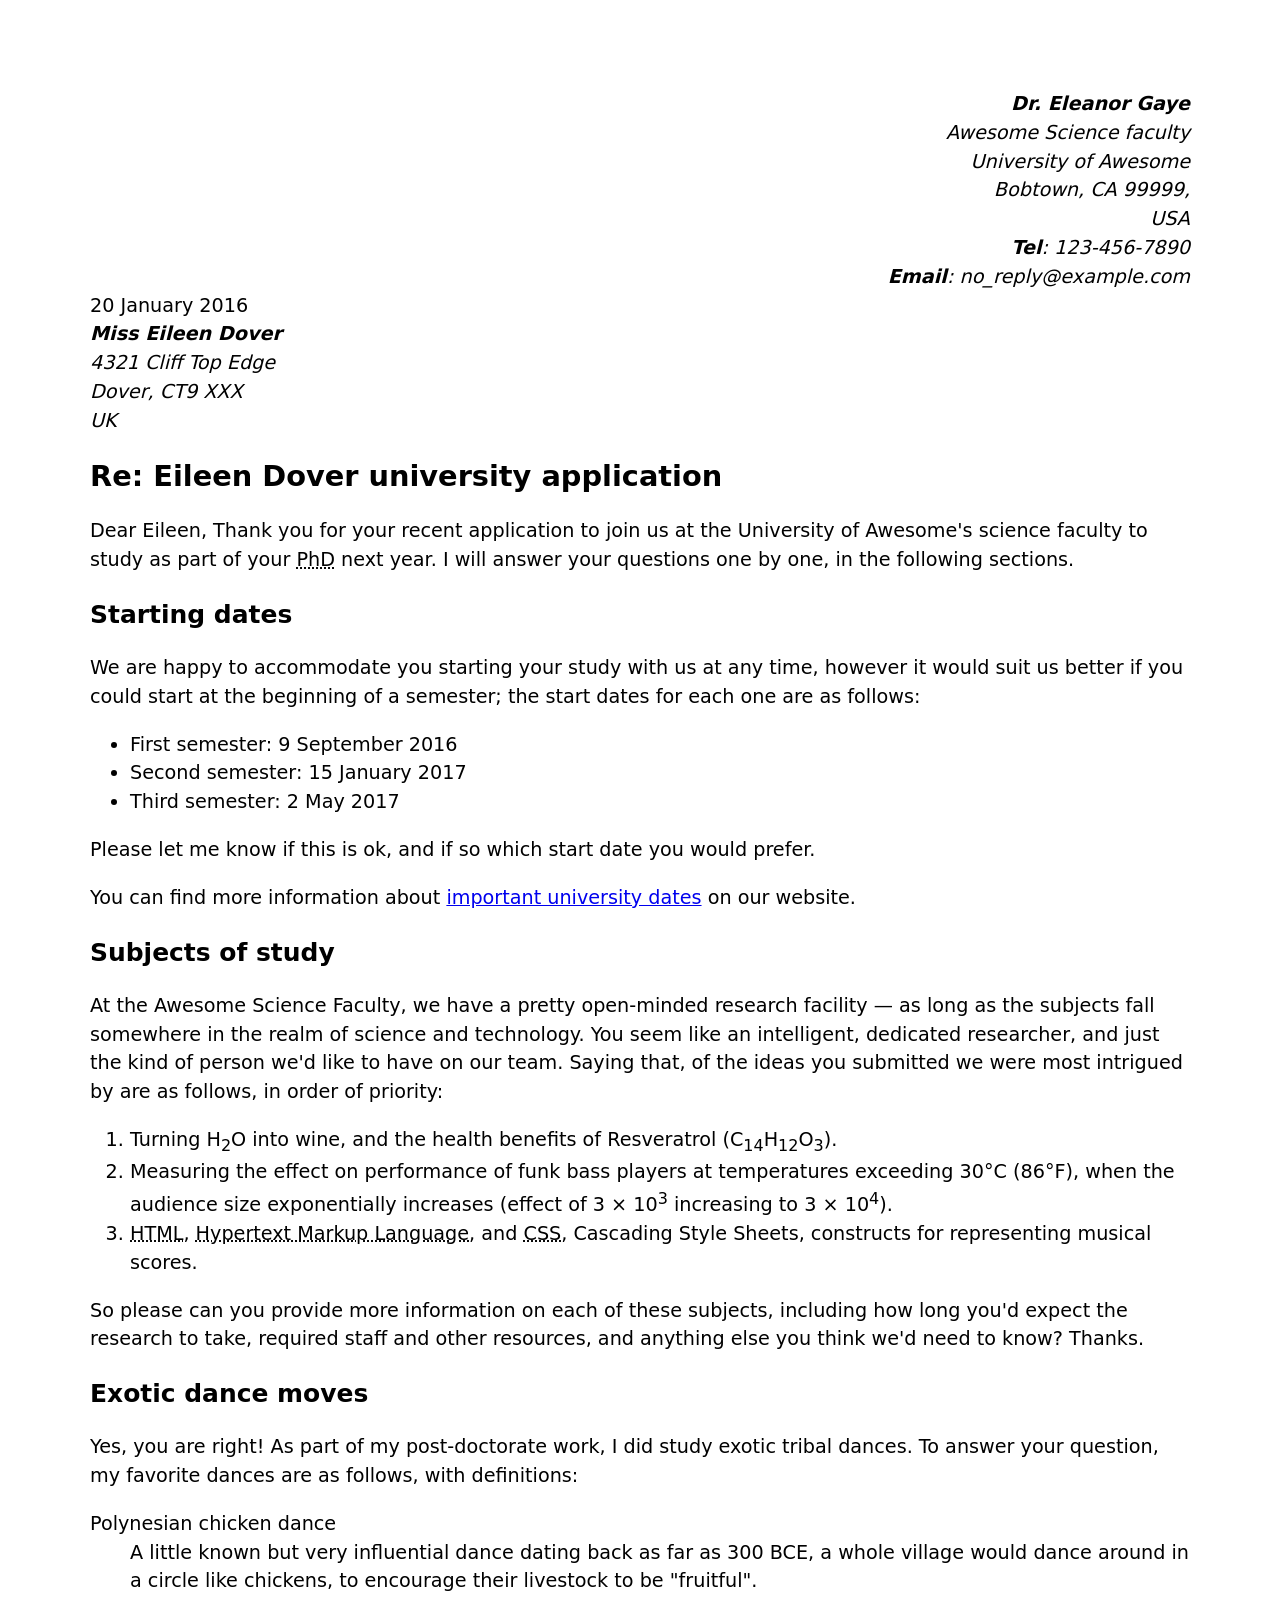
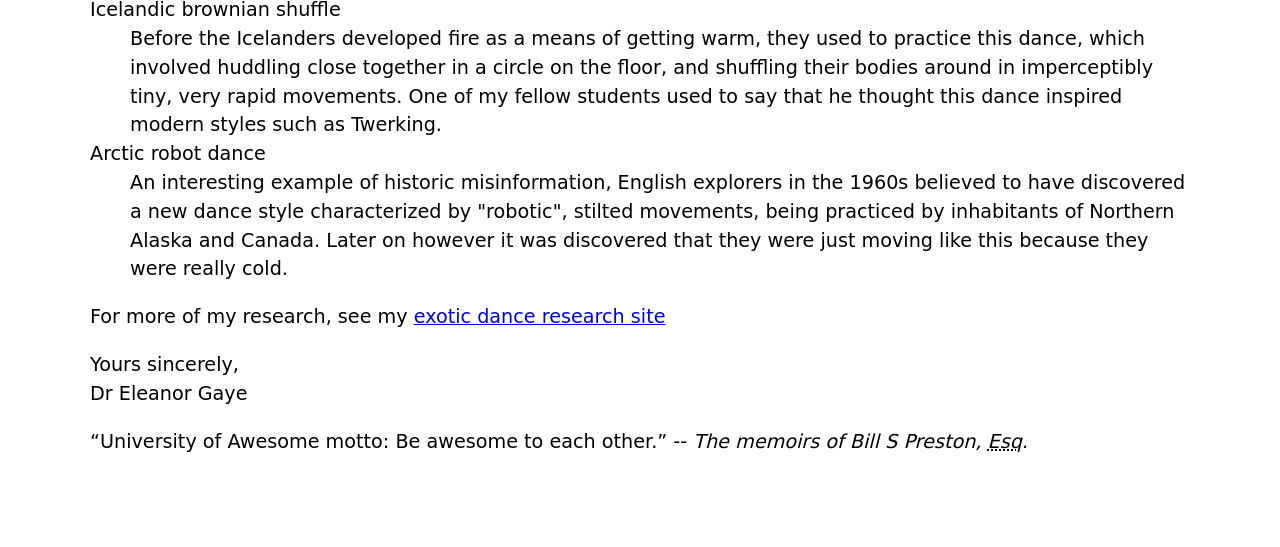
<file: index.html>
<!DOCTYPE html>
<html lang="English">
    <head>
        <meta charset="utf-8">
        <meta name="author" content="Dr. Eleanor Gaye">
        <style>
    body {
        font: 1.2em / 1.5 system-ui;
        margin: 90px
    }

    .sender-column {
        text-align: right;
    }

    h1 {
        font-size: 1.5em;
    }

    h2 {
        font-size: 1.3em;
    }
    </style>
    </head>
<body>
    <address class="sender-column">
        <strong>Dr. Eleanor Gaye</strong><br>
        Awesome Science faculty<br>
        University of Awesome<br>
        Bobtown, CA 99999,<br>
        USA<br>
        <strong>Tel</strong>: 123-456-7890<br>
        <strong>Email</strong>: no_reply@example.com<br>
    </address>

<time class="sender-column" datetime="2016-01-20">20 January 2016</time>

<address>
<strong>Miss Eileen Dover</strong><br>
4321 Cliff Top Edge<br>
Dover, CT9 XXX<br>
UK
</address>

<h1>Re: Eileen Dover university application</h1>

<p>
Dear Eileen,

Thank you for your recent application to join us at the University of
Awesome's science faculty to study as part of your
<abbr title="Doctor of Philosophy">PhD</abbr> next year. I will answer your
questions one by one, in the following sections.
</p>

<h2>Starting dates</h2>

<p>
We are happy to accommodate you starting your study with us at any time,
however it would suit us better if you could start at the beginning of a
semester; the start dates for each one are as follows:
</p>

<ul>
<li>First semester: <time datetime="2016-09-09">9 September 2016</time></li>
<li>Second semester: <time datetime="2017-01-15">15 January 2017</time></li>
<li>Third semester: <time datetime="2017-05-02">2 May 2017</time></li>
</ul>

<p>
Please let me know if this is ok, and if so which start date you would
prefer.
</p>

<p>
You can find more information about <a href="http://example.com">important university dates</a> on our website.
</p>

<h2>Subjects of study</h2>

<p>
At the Awesome Science Faculty, we have a pretty open-minded research
facility — as long as the subjects fall somewhere in the realm of science
and technology. You seem like an intelligent, dedicated researcher, and
just the kind of person we'd like to have on our team. Saying that, of the
ideas you submitted we were most intrigued by are as follows, in order of
priority:
</p>

<ol>
<li>Turning H<sub>2</sub>O into wine, and the health benefits of Resveratrol
(C<sub>14</sub>H<sub>12</sub>O<sub>3</sub>).</li>

<li>Measuring the effect on performance of funk bass players at temperatures
exceeding 30°C (86°F), when the audience size exponentially increases
(effect of 3 × 10<sup>3</sup> increasing to 3 × 10<sup>4</sup>).</li>

<li><abbr title="Hypertext Markup Language">HTML</abbr>, 
<abbr title="Hypertext Markup Language">Hypertext Markup Language</abbr>,
and <abbr title="Cascading Style Sheets">CSS</abbr>,
Cascading Style Sheets, constructs for representing musical scores.</li>
</ol>

<p>
So please can you provide more information on each of these subjects,
including how long you'd expect the research to take, required staff and
other resources, and anything else you think we'd need to know? Thanks.
</p>

<h2>Exotic dance moves</h2>

<p>
Yes, you are right! As part of my post-doctorate work, I
did study exotic tribal dances. To answer your question, my
favorite dances are as follows, with definitions:
</p>

<dl>
<dt>Polynesian chicken dance</dt>
    <dd>A little known but very influential dance dating back as far as
    300 BCE, a whole village would
    dance around in a circle like chickens, to encourage their livestock to
    be "fruitful".</dd>
<dt>Icelandic brownian shuffle</dt>
    <dd>Before the Icelanders developed fire as a means of getting warm, they
    used to practice this dance, which involved huddling close together in a
    circle on the floor, and shuffling their bodies around in imperceptibly
    tiny, very rapid movements. One of my fellow students used to say that
    he thought this dance inspired modern styles such as Twerking.</dd>
<dt>Arctic robot dance</dt>
    <dd>An interesting example of historic misinformation, English explorers in
    the 1960s believed to have discovered a new dance style characterized by
    "robotic", stilted movements, being practiced by inhabitants of Northern
    Alaska and Canada. Later on however it was discovered that they were
    just moving like this because they were really cold.</dd>

</dl>

<p>
For more of my research, see my <a href="http://example.com">exotic dance research site</a>
</p>

<p>
Yours sincerely,<br>

Dr Eleanor Gaye
</p>
<p>
<q>University of Awesome motto: Be awesome to each other.</q> --
<cite>The memoirs of Bill S Preston, <abbr title="Esquire">Esq</abbr>.</cite>
</p>
</body>
</html>
</file>
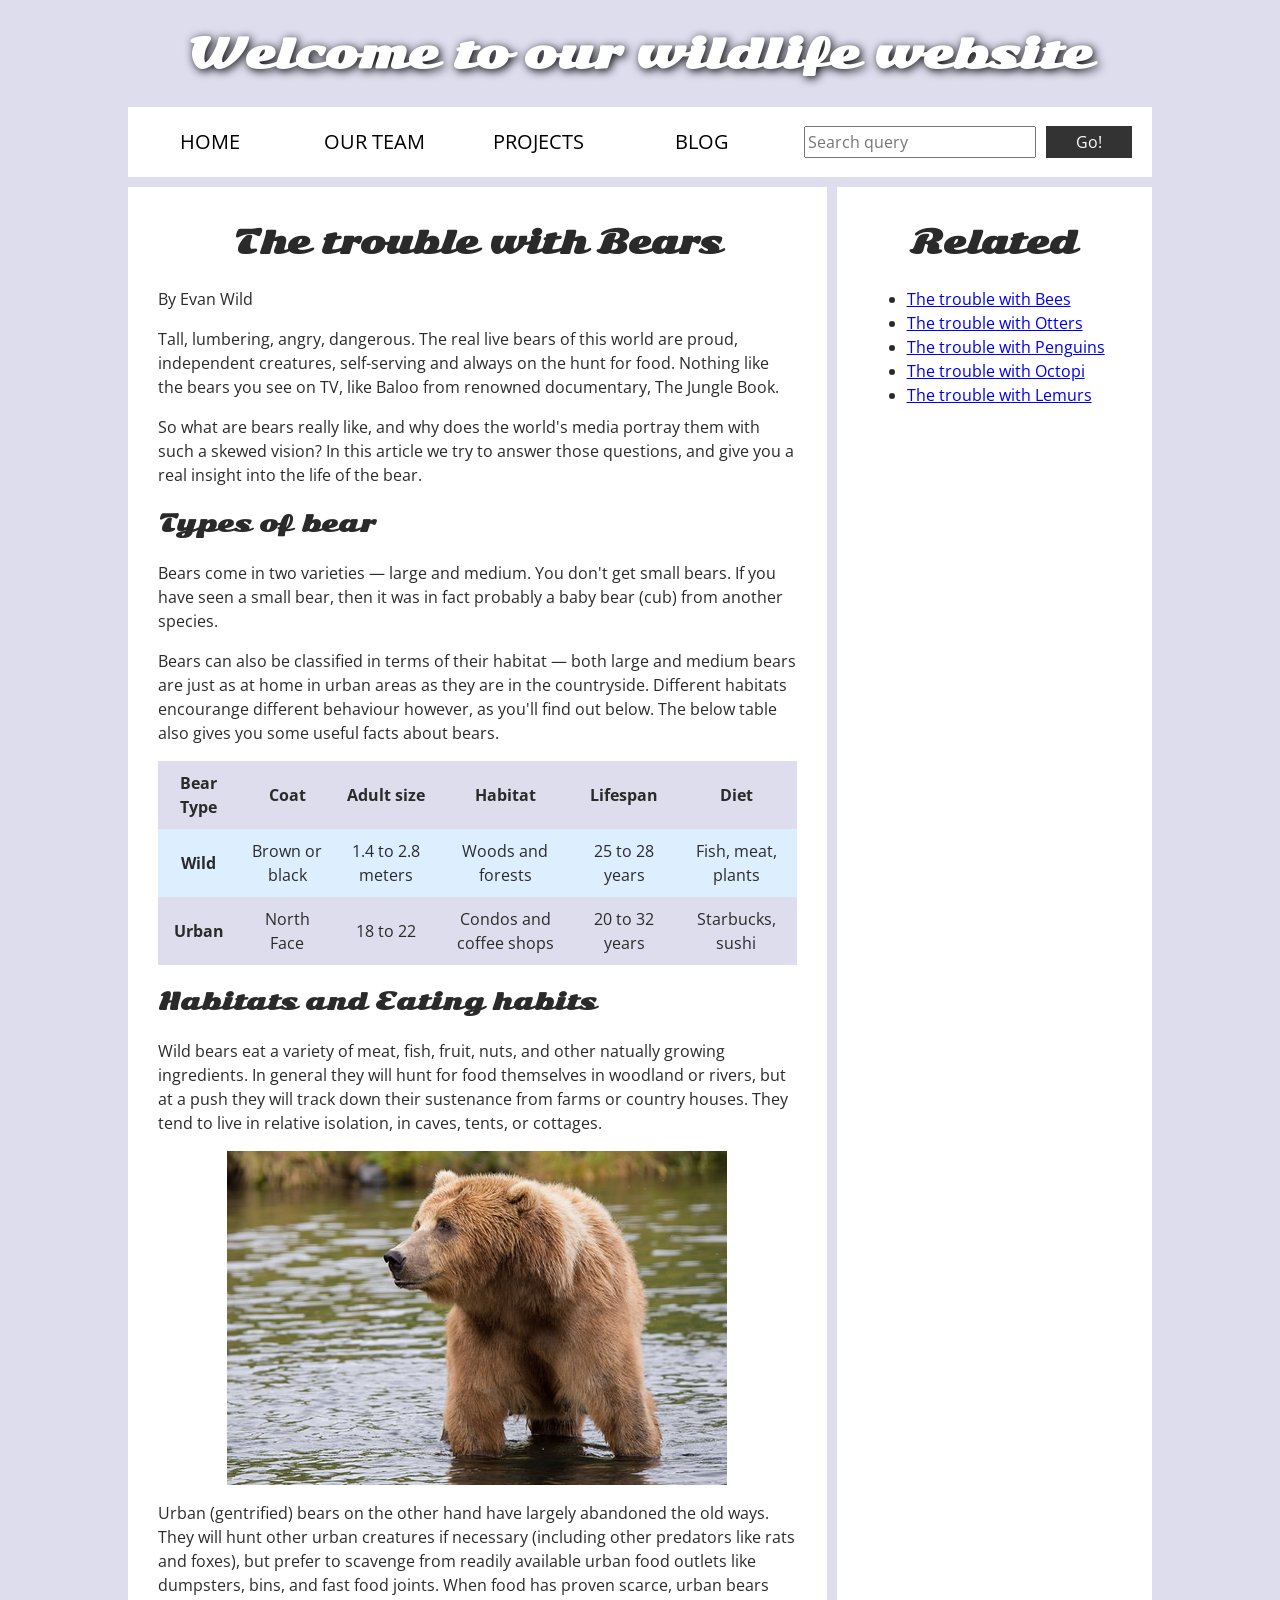
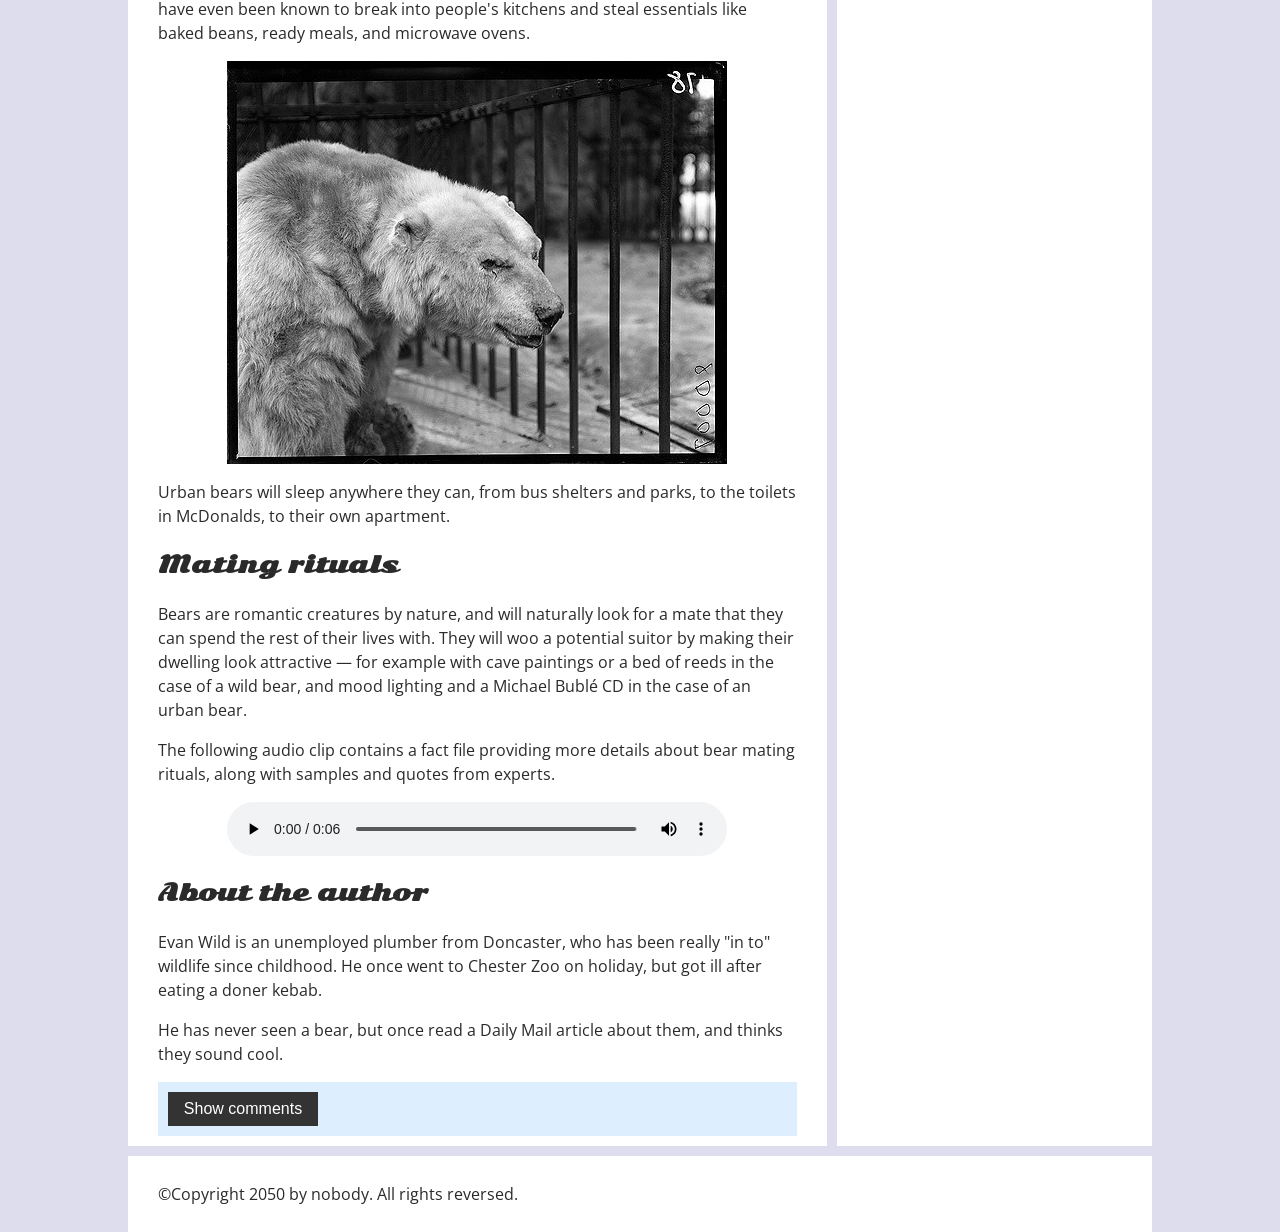
<file: ICA5/index.html>
<!DOCTYPE html>
<html>
  <head>
    <meta charset="utf-8">

    <title>Accessibility assessment</title>
    <link href="https://fonts.googleapis.com/css?family=Open+Sans+Condensed:300|Sonsie+One" rel="stylesheet" type="text/css">
    <link rel="stylesheet" href="style.css">

    <!-- the below three lines are a fix to get HTML5 semantic elements working in old versions of Internet Explorer-->
    <!--[if lt IE 9]>
      <script src="http://html5shiv.googlecode.com/svn/trunk/html5.js"></script>
    <![endif]-->
  </head>

  <body>
    <header>
      <h1>Welcome to our wildlife website</h1>
    </header>

    <nav>
      <ul>
        <li><a href="#">Home</a></li>
        <li><a href="#">Our team</a></li>
        <li><a href="#">Projects</a></li>
        <li><a href="#">Blog</a></li>
      </ul>

      <form class="search">
        <input type="search" name="q" placeholder="Search query">
        <input type="submit" value="Go!">
      </form>
    </nav>

    <main>
      <article>
        <h2>The trouble with Bears</h2>

        <p>By Evan Wild</p>

        <p>Tall, lumbering, angry, dangerous. The real live bears of this world are proud, independent creatures, self-serving and always on the hunt for food. Nothing like the bears you see on TV, like Baloo from renowned documentary, The Jungle Book.</p>

        <p>So what are bears really like, and why does the world's media portray them with such a skewed vision? In this article we try to answer those questions, and give you a real insight into the life of the bear.</p>

        <h3>Types of bear</h3>

        <p>Bears come in two varieties — large and medium. You don't get small bears. If you have seen a small bear, then it was in fact probably a baby bear (cub) from another species.</p>

        <p>Bears can also be classified in terms of their habitat — both large and medium bears are just as at home in urban areas as they are in the countryside. Different habitats encourange different behaviour however, as you'll find out below. The below table also gives you some useful facts about bears.</p>
  
        <table>
          <thead>
            <tr>
              <th>Bear Type</th>
              <th>Coat</th>
              <th>Adult size</th>
              <th>Habitat</th>
              <th>Lifespan</th>
              <th>Diet</th>
            </tr>
          </thead>
          <tbody>
            <tr>
              <th>Wild</th>
              <td>Brown or black</td>
              <td>1.4 to 2.8 meters</td>
              <td>Woods and forests</td>
              <td>25 to 28 years</td>
              <td>Fish, meat, plants</td>
            </tr>
            <tr>
              <th>Urban</th>
              <td>North Face</td>
              <td>18 to 22</td>
              <td>Condos and coffee shops</td>
              <td>20 to 32 years</td>
              <td>Starbucks, sushi</td>
            </tr>
          </tbody>
        </table>

        <h3>Habitats and Eating habits</h3>

        <p>Wild bears eat a variety of meat, fish, fruit, nuts, and other natually growing ingredients. In general they will hunt for food themselves in woodland or rivers, but at a push they will track down their sustenance from farms or country houses. They tend to live in relative isolation, in caves, tents, or cottages.</p>

        <img src="media/wild-bear.jpg" alt="Image of wild bear">

        <p>Urban (gentrified) bears on the other hand have largely abandoned the old ways. They will hunt other urban creatures if necessary (including other predators like rats and foxes), but prefer to scavenge from readily available urban food outlets like dumpsters, bins, and fast food joints. When food has proven scarce, urban bears have even been known to break into people's kitchens and steal essentials like baked beans, ready meals, and microwave ovens.</p>
  
        <img src="media/urban-bear.jpg" alt="Image of urban bear">

        <p>Urban bears will sleep anywhere they can, from bus shelters and parks, to the toilets in McDonalds, to their own apartment.</p>

        <h3>Mating rituals</h3>

        <p>Bears are romantic creatures by nature, and will naturally look for a mate that they can spend the rest of their lives with. They will woo a potential suitor by making their dwelling look attractive — for example with cave paintings or a bed of reeds in the case of a wild bear, and mood lighting and a Michael Bublé CD in the case of an urban bear.</p>

        <p>The following audio clip contains a fact file providing more details about bear mating rituals, along with samples and quotes from experts.</p>

        <audio controls>
          <source src="media/bear.mp3" type="audio/mp3">
          <source src="media/bear.ogg" type="audio/ogg">
          <p>It looks like your browser doesn't support HTML5 audio players. Here is the direct link to the <a href="bear.mp3">audio file instead</a></p>
        </audio>

        <aside>

          <h3>About the author</h3>

          <p>Evan Wild is an unemployed plumber from Doncaster, who has been really "in to" wildlife since childhood. He once went to Chester Zoo on holiday, but got ill after eating a doner kebab.</p>

          <p>He has never seen a bear, but once read a Daily Mail article about them, and thinks they sound cool.</p>

        </aside>
        <section class="comments">
          <button class="show-hide">Show comments</button>

          <div class="comment-wrapper">

            <h2>Add comment</h2>

            <form class="comment-form">
              <div class="flex-pair">
                Your name:
                <input type="text" name="name" id="name" placeholder="Enter your name">
              </div>
              <div class="flex-pair">
                Your comment:
                <input type="text" name="comment" id="comment" placeholder="Enter your comment">
              </div>
              <div>
                <input type="submit" value="Submit comment">
              </div>
            </form>

            <h2>Comments</h2>

            <ul class="comment-container">

              <li>

                <p>Bob Fossil</p>

                <p>Oh I am so glad you taught me all about the big brown angry guys in the woods. With their sniffing little noses and their bad attitudes, they can sure be a menace — I was thinking of putting them all in a truck and driving them outta here. I run a zoo, you know.</p>

              </li>

            </ul>

          </div>
        </section>
      </article>

      <div class="secondary">
        <h2>Related</h2>

        <ul>
          <li><a href="#">The trouble with Bees</a></li>
          <li><a href="#">The trouble with Otters</a></li>
          <li><a href="#">The trouble with Penguins</a></li>
          <li><a href="#">The trouble with Octopi</a></li>
          <li><a href="#">The trouble with Lemurs</a></li>
        </ul>
      </div>
    </main>

    <footer>
      <p>©Copyright 2050 by nobody. All rights reversed.</p>
    </footer>

    <script src="main.js"></script>

  </body>
</html>
</file>
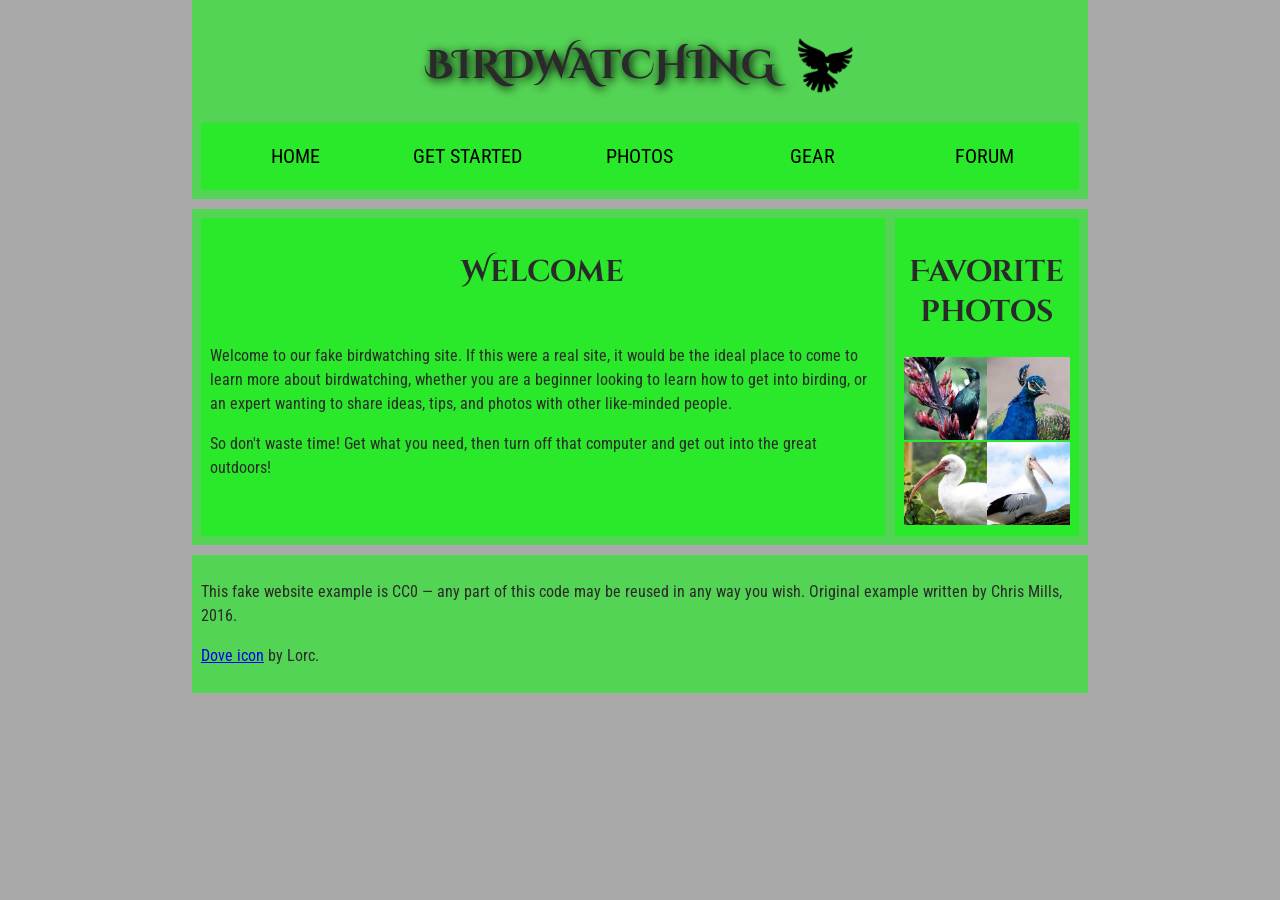
<file: wa4/wa4.html>
<!doctype html>
<html lang="en">
  <head>
    <meta charset="utf-8" />
    <title>Birdwatching</title>
    <link
      href="https://fonts.googleapis.com/css?family=Roboto+Condensed:300%7CCinzel+Decorative:700"
      rel="stylesheet" />
    <link rel="stylesheet" href="wa4.css">
  </head>

  <body>
    <header>
        <h1>Birdwatching <img src="assets/dove.png" alt="picture of a dove"></h1>
    <nav>
        <ul>
            <li><a href="example.com">Home</a></li> 
            <li><a href="example.com">Get started</a></li>
            <li><a href="example.com">Photos</a></li>
            <li><a href="example.com">Gear</a></li>
            <li><a href="example.com">Forum</a></li>
        </ul>
    </nav>
    </header>
    <main>
    <article>
    <h2>Welcome</h2><br>
    <p>
      Welcome to our fake birdwatching site. If this were a real site, it
      would be the ideal place to come to learn more about birdwatching,
      whether you are a beginner looking to learn how to get into birding, or
      an expert wanting to share ideas, tips, and photos with other
      like-minded people.
    </p>

    <p>
      So don't waste time! Get what you need, then turn off that computer and
      get out into the great outdoors!
    </p>
    </article>
    <aside>
    <h2>Favorite photos</h2>

    <!-- Link images here. -->
    <a href="assets/favorite-bird-1.jpg"><img src="assets/favorite-bird-1_th.jpg" alt="picture of bird"></a>
    <a href="assets/favorite-bird-2.jpg"><img src="assets/favorite-bird-2_th.jpg" alt="picture of bird"></a>
    <a href="assets/favorite-bird-3.jpg"><img src="assets/favorite-bird-3_th.jpg" alt="picture of bird"></a>
    <a href="assets/favorite-bird-4.jpg"><img src="assets/favorite-bird-4_th.jpg" alt="picture of bird"></a>
    </aside>
    </main>
    <footer>
    <p>
      This fake website example is CC0 — any part of this code may be reused
      in any way you wish. Original example written by Chris Mills, 2016.
    </p>

    <p>
      <a href="http://game-icons.net/lorc/originals/dove.html">Dove icon</a>
      by Lorc.
    </p>
    </footer>
  </body>
</html>
</file>
<file: ICA5/style.css>
/* || General setup */

html, body {
  margin: 0;
  padding: 0;
}

html {
  font-size: 10px;
  background-color: #dde;
}

body {
  width: 80%;
  min-width: 1024px;
  margin: 0 auto;
}

/* || typography */

h1, h2, h3{
  font-family: 'Sonsie One', cursive;
  color: #2a2a2a;
}

p, input, li, table, label {
  font-family: 'Open Sans Condensed', sans-serif;
  color: #2a2a2a;
}

h1 {
  font-size: 4rem;
  text-align: center;
  color: white;
  text-shadow: 2px 2px 10px black;
}

h2 {
  font-size: 3rem;
  text-align: center;
}

h3 {
  font-size: 2.2rem;
}

p, li, table {
  font-size: 1.6rem;
  line-height: 1.5;
}

/* || header layout */

nav, article, footer, .secondary {
  background-color: white;
}

article, footer, .secondary {
  padding: 10px 30px;
}

article {
  margin-right: 10px;
}

nav {
  height: 50px;
  background-color: ff80ff;
  display: flex;
  padding: 1% 0;
  margin-bottom: 10px;
}

nav ul {
  padding: 0;
  list-style-type: none;
  flex: 2;
  display: flex;
}

nav li {
  display: inline;
  text-align: center;
  flex: 1;
}

nav a {
  display: inline-block;
  font-size: 2rem;
  text-transform: uppercase;
  text-decoration: none;
  color: black;
}

nav .search {
  flex: 1;
  display: flex;
  align-items: center;
  height: 100%;
  padding: 0 2em;
}

.search input {
  font-size: 1.6rem;
  height: 32px;
}

.search input[type="search"] {
  flex: 3;
}

.search input[type="submit"] {
  flex: 1;
  margin-left: 1rem;
  background: #333;
  border: 0;
  color: white;
}

/* || main layout */

main {
  display: flex;
}

article {
  flex: 5;
}

.secondary {
  flex: 2;
}

footer {
  margin-top: 10px;
}

/* Table styling */

table {
  width: 100%;
  background-color: #dde;
  border-collapse: collapse;
}

th, td {
  padding: 10px;
}

td {
  text-align: center;
}

th[scope="col"] {
  border-bottom: 1px solid black;
}

tbody tr:nth-child(odd) {
  background-color: #def;
}

/* styling content images and audio */

img, audio {
  display: block;
  margin: 0 auto;
}

audio {
  width: 500px;
}

/* Comments styling */

.comments {
  background-color: #def;
  padding: 10px;
}

.show-hide {
  cursor: pointer;
}

.comments h2 {
  font-size: 2rem;
}

.comments h2:nth-of-type(2) {
  margin-bottom: 0;
}

.comment-form {
  margin-bottom: 3rem;
}

.comment-form .flex-pair {
  display: flex;
  padding: 0 3rem 1rem;
}

.comment-form label {
  align-self: center;
  flex: 2;
  text-align: right;
}

.comment-form input {
  margin-left: 1rem;
  flex: 6;
}

.show-hide {
  text-align: center;
  width: 150px;
}

.comment-form input, .comment-form label, .show-hide {
  font-size: 1.6rem;
  line-height: 32px;
}

.comment-form input[type="submit"], .show-hide {
  background: #333;
  border: 0;
  color: white;
}

.comment-form input[type="submit"] {
  width: 30%;
  display: block;
  margin: 0 auto;
}

.comment-container {
  margin-top: 0;
}

.comment-container li {
  list-style-type: none;
  display: flex;
}

.comment-container li p:nth-child(1) {
  flex: 1;
  font-weight: bold;
}

.comment-container li p:nth-child(2) {
  flex: 5;
}
</file>
<file: wa4/wa4.css>
/* || General setup */

body {
  margin: 0;
}

html {
  font-size: 10px;
  background-color: darkgrey;
}

body {
  width: 70%;
  min-width: 800px;
  margin: 0 auto;
}

/* || typography */

h1,
h2 {
  font-family: "Cinzel Decorative", cursive;
  color: #2a2a2a;
}

p,
li {
  font-family: "Roboto Condensed", sans-serif;
  color: #2a2a2a;
}

h1 {
  font-size: 4rem;
  text-align: center;
  text-shadow: 2px 2px 10px black;
}

h2 {
  font-size: 3rem;
  text-align: center;
}

p,
li {
  font-size: 1.6rem;
  line-height: 1.5;
}

/* || header layout */

header {
  margin-bottom: 10px;
}

main,
header,
nav,
article,
aside,
footer,
section {
  background-color: #00ff0080;
  padding: 1%;
}

h1 {
  text-transform: uppercase;
  display: flex;
  align-items: center;
  justify-content: center;
  gap: 20px;
}

header img {
  height: 60px;
}

nav ul {
  padding: 0;
  list-style-type: none;
  display: flex;
}

nav li {
  text-align: center;
  flex: 1;
}

nav a {
  font-size: 2rem;
  text-transform: uppercase;
  text-decoration: none;
  color: black;
}

nav a:hover,
nav a:focus {
  color: red;
}

/* || main layout */

main {
  display: flex;
  gap: 10px;
}

article {
  flex: 4;
}

aside {
  flex: 1;
}

aside a {
  display: block;
  float: left;
  width: 50%;
}

aside img {
  max-width: 100%;
}

footer {
  margin-top: 10px;
}
</file>
